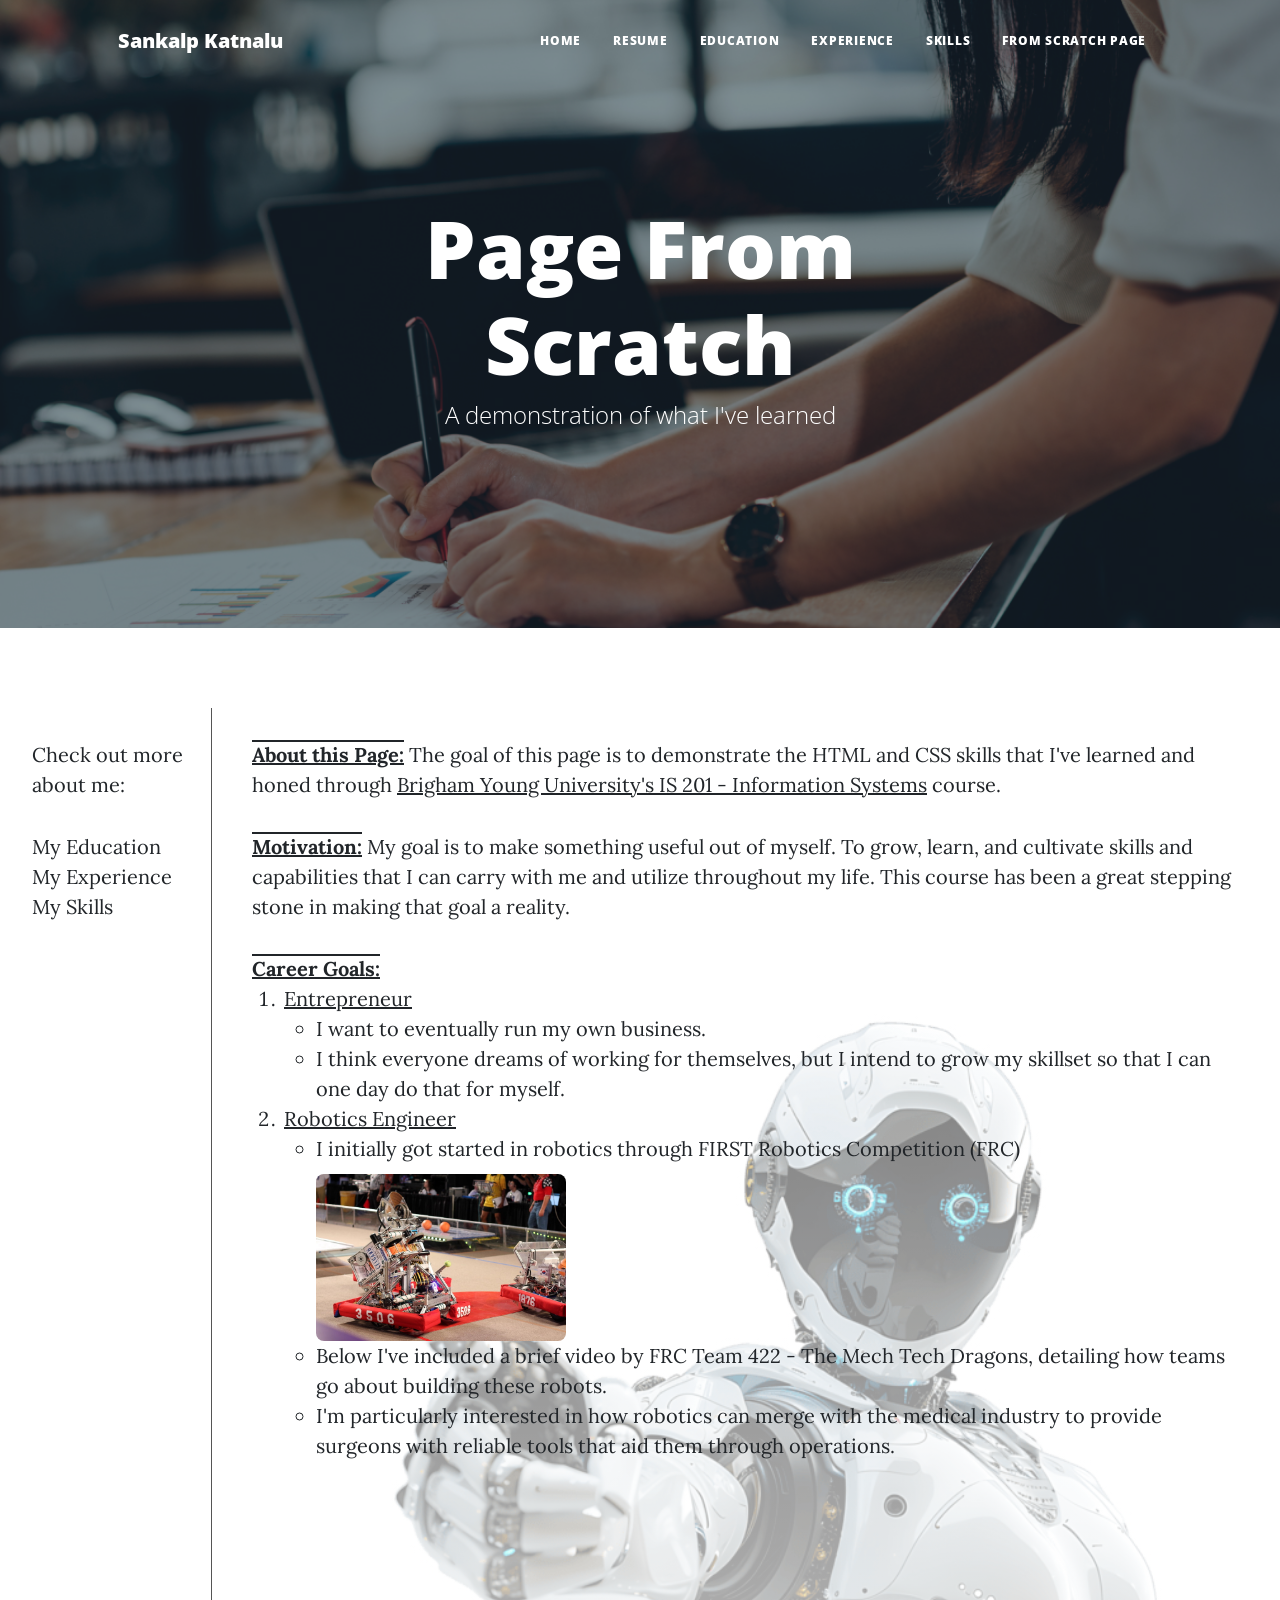
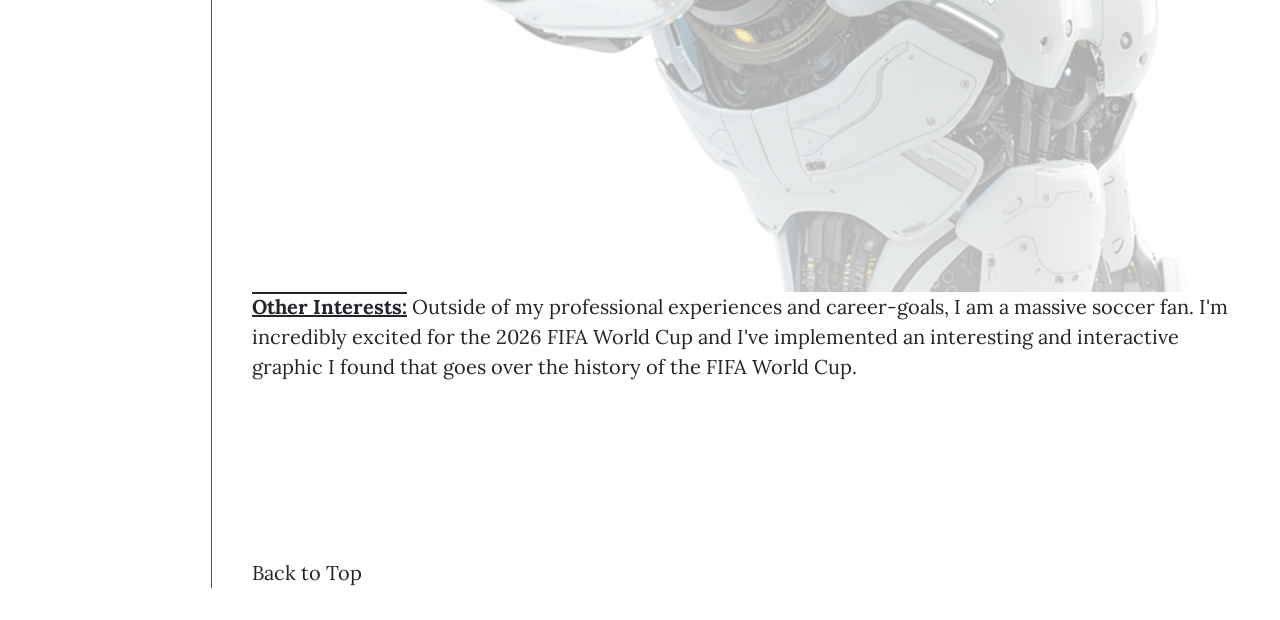
<file: custompage.html>
<!DOCTYPE html>
<html lang="en">

<!-- Included Bootstrap Header and Navigation for Professional Consistency -->
<head>
    <meta charset="UTF-8">
    <meta http-equiv="X-UA-Compatible" content="IE=edge">
    <meta name="viewport" content="width=device-width, initial-scale=1.0">
    <title>Custom From Scratch Page</title>
    <!-- Google fonts-->
    <link href="https://fonts.googleapis.com/css?family=Lora:400,700,400italic,700italic" rel="stylesheet" type="text/css" />
    <link href="https://fonts.googleapis.com/css?family=Open+Sans:300italic,400italic,600italic,700italic,800italic,400,300,600,700,800" rel="stylesheet" type="text/css" />
    <!-- Core theme CSS (includes Bootstrap) (Just for NavBar and Header Professional Consistency)-->
    <link href="css/styles.css" rel="stylesheet" />
    <!-- Custom theme CSS -->
    <link rel="stylesheet" href="css/customstyles.css">
</head>
<body>
    <!-- Main Navigation-->
    <nav class="navbar navbar-expand-lg navbar-light" id="mainNav">
        <div class="container px-4 px-lg-5">
            <a class="navbar-brand" href="index.html">Sankalp Katnalu</a>
            <button class="navbar-toggler" type="button" data-bs-toggle="collapse" data-bs-target="#navbarResponsive" aria-controls="navbarResponsive" aria-expanded="false" aria-label="Toggle navigation">
                Menu
                <i class="fas fa-bars"></i>
            </button>
            <div class="collapse navbar-collapse" id="navbarResponsive">
                <ul class="navbar-nav ms-auto py-4 py-lg-0">
                    <li class="nav-item"><a class="nav-link px-lg-3 py-3 py-lg-4" href="index.html">Home</a></li>
                    <li class="nav-item"><a class="nav-link px-lg-3 py-3 py-lg-4" href="resume.html">Resume</a></li>
                    <li class="nav-item"><a class="nav-link px-lg-3 py-3 py-lg-4" href="education.html">Education</a></li>
                    <li class="nav-item"><a class="nav-link px-lg-3 py-3 py-lg-4" href="experience.html">Experience</a></li>
                    <li class="nav-item"><a class="nav-link px-lg-3 py-3 py-lg-4" href="skills.html">Skills</a></li>
                    <li class="nav-item"><a class="nav-link px-lg-3 py-3 py-lg-4" href="custompage.html">From Scratch Page</a></li>
                </ul>
            </div>
        </div>
    </nav>
    <!-- Page Header-->
    <header id="top" class="masthead" style="background-image: url('assets/img/experience-bg.jpg')">
        <div class="container position-relative px-4 px-lg-5">
            <div class="row gx-4 gx-lg-5 justify-content-center">
                <div class="col-md-10 col-lg-8 col-xl-7">
                    <div class="page-heading">
                        <h1>Page From Scratch</h1>
                        <span class="subheading">A demonstration of what I've learned</span>
                    </div>
                </div>
            </div>
        </div>
    </header>
    <!-- Custom layout for body after header -->
    <!-- Replicated layout from IS 201 walkthrough but adapted to work with Bootstrap -->
    <div class="customlayout">
        <!-- Left Menu - Includes built-in navigation from scratch to other pages -->
        <div class="customleftmenu">
            <p>Check out more about me:</p>
            <a href="education.html">My Education</a><br>
            <a href="experience.html">My Experience</a><br>
            <a href="skills.html">My Skills</a>
        </div>
        <!-- Main Body -->
        <div class="custommainbody">
            <p class="justify">
                <p>
                    <span class="exemplify">About this Page:</span> The goal of this page is to demonstrate the HTML and CSS skills that I've learned and honed through <a href="https://catalog.byu.edu/courses/08962-004" target="_blank">Brigham Young University's IS 201 - Information Systems</a> course.
                </p>
                <!-- <br><br> -->
                <span class="exemplify">Motivation:</span>
                My goal is to make something useful out of myself. To grow, learn, and cultivate skills and capabilities that I can carry with me and utilize throughout my life. This course has been a great stepping stone in making that goal a reality.
            </p>
            <!-- Unordered List nested in Ordered List -->
            <span class="exemplify">Career Goals:</span>
            <ol>
                <!-- Entrepreneur -->
                <li>
                    <span style="text-decoration: underline;">Entrepreneur</span>
                    <ul>
                        <li>I want to eventually run my own business.</li>
                        <li>I think everyone dreams of working for themselves, but I intend to grow my skillset so that I can one day do that for myself.</li>
                    </ul>
                </li>
                <!-- Robotics Engineer -->
                <li>
                    <span style="text-decoration: underline;">Robotics Engineer</span>
                    <ul>
                        <li>
                            I initially got started in robotics through FIRST Robotics Competition (FRC) <br>
                            <img src="assets/img/robotics-img.jpeg" alt="FRC Robotics Image" class="customlistimage">
                        </li>
                        <li>Below I've included a brief video by FRC Team 422 - The Mech Tech Dragons, detailing how teams go about building these robots.</li>
                        <li>I'm particularly interested in how robotics can merge with the medical industry to provide surgeons with reliable tools that aid them through operations.</li>
                    </ul>
                </li>
            </ol>
            <br>
            <!-- Youtube Video -->
            <iframe 
                width="560" 
                height="315" 
                src="https://www.youtube.com/embed/dmu6-G1NNLE?si=33leBSsj0fceRCVI" 
                title="YouTube video player" 
                frameborder="0" 
                allow="accelerometer; autoplay; clipboard-write; encrypted-media; gyroscope; picture-in-picture; web-share" 
                referrerpolicy="strict-origin-when-cross-origin" 
                allowfullscreen>
            </iframe><br><br>
            <p>
                <span class="exemplify">Other Interests:</span>
                Outside of my professional experiences and career-goals, I am a massive soccer fan. I'm incredibly excited for the 2026 FIFA World Cup and I've implemented an interesting and interactive graphic I found that goes over the history of the FIFA World Cup.
            </p>
            <div class="tableau-container">
                <div class="tableauPlaceholder" id="viz1780685917885" style="position: relative">
                    <noscript>
                        <a href="#">
                            <img 
                                alt="World Cup"
                                src="https://public.tableau.com/static/images/AH/AHistoryoftheWorldCup/WorldCup/1_rss.png"
                                style="border: none"
                            />
                        </a>
                    </noscript>

                    <object class="tableauViz" style="display: none;">
                        <param name="host_url" value="https%3A%2F%2Fpublic.tableau.com%2F" />
                        <param name="embed_code_version" value="3" />
                        <param name="site_root" value="" />
                        <param name="name" value="AHistoryoftheWorldCup/WorldCup" />
                        <param name="tabs" value="no" />
                        <param name="toolbar" value="yes" />
                        <param name="static_image" value="https://public.tableau.com/static/images/AH/AHistoryoftheWorldCup/WorldCup/1.png" />
                        <param name="animate_transition" value="yes" />
                        <param name="display_static_image" value="yes" />
                        <param name="display_spinner" value="yes" />
                        <param name="display_overlay" value="yes" />
                        <param name="display_count" value="yes" />
                        <param name="language" value="en-US" />
                    </object>
                </div>
            </div>
            <script type="text/javascript">
                var divElement = document.getElementById("viz1780685917885");
                var vizElement = divElement.getElementsByTagName("object")[0];

                vizElement.style.width = "100%";
                vizElement.style.height = "700px";

                var scriptElement = document.createElement("script");
                scriptElement.src = "https://public.tableau.com/javascripts/api/viz_v1.js";
                vizElement.parentNode.insertBefore(scriptElement, vizElement);
            </script>
            <br><br><br><br>
            <!-- On Page Anchor back to Top (set to header) -->
            <a href="#top">Back to Top</a>
        </div>
    </div>
</body>
</file>
<file: css/customstyles.css>
.customlayout {
    display: grid;
    grid-template-columns: 180px minmax(0, 1fr);
    gap: 24px;
    padding: 2rem;
}

.customleftmenu {
    border-right: solid 1px #555555;
    padding-right: 12px;
}

.custommainbody {
    padding: 0 1rem;
    min-width: 0;
    background:
        linear-gradient(rgba(255, 255, 255, 0.5), rgba(255, 255, 255, 0.75)),
        url("../assets/img/scratchpage-bg.jpg");
    background-size: auto 60%;
    background-repeat: no-repeat;
    background-position: right;
}

/* .customfooter {
    bottom: 5px;
    left: 5px;
    right: 5px;
    height: 25px;
    font-size: 8px;
    color: #999999;
    text-align: center;
    padding-top: 15px;
    position: fixed;
} */

.customlistimage {
    display: block;
    width: 250px;
    max-width: 50%;
    height: auto;
    margin-top: 10px;
    border-radius: 8px;
}

.customyoutube {
    width: 100%;
    max-width: 560px;
    height: 315px;
    display: block;
    margin: 20px 0;
}

.tableau-container {
    width: 100%;
    max-width: 100%;
    overflow: hidden;
    margin: 24px 0;
}

.tableauPlaceholder,
.tableauViz {
    width: 100% !important;
    max-width: 100% !important;
}

.tableauViz {
    min-height: 700px;
}

.exemplify {
    text-decoration: underline overline;
    font-weight: bold;
}
</file>
